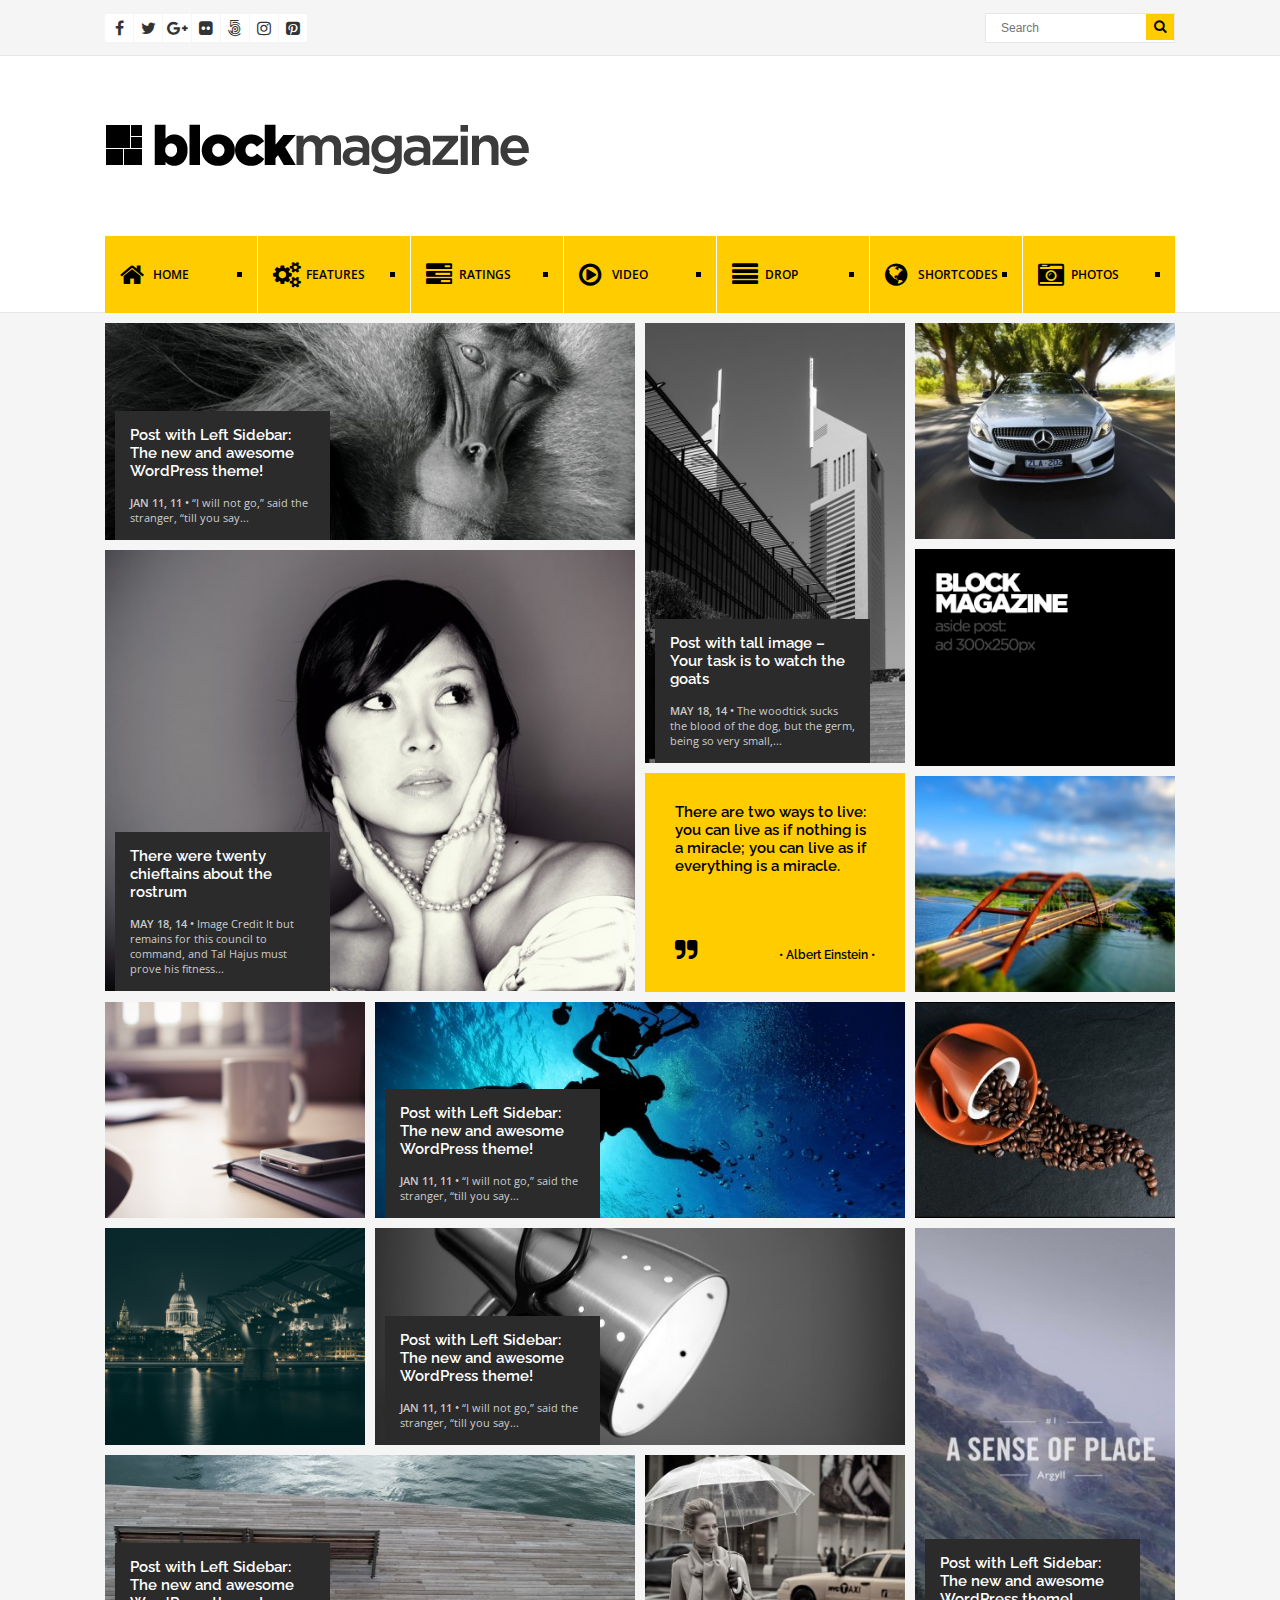
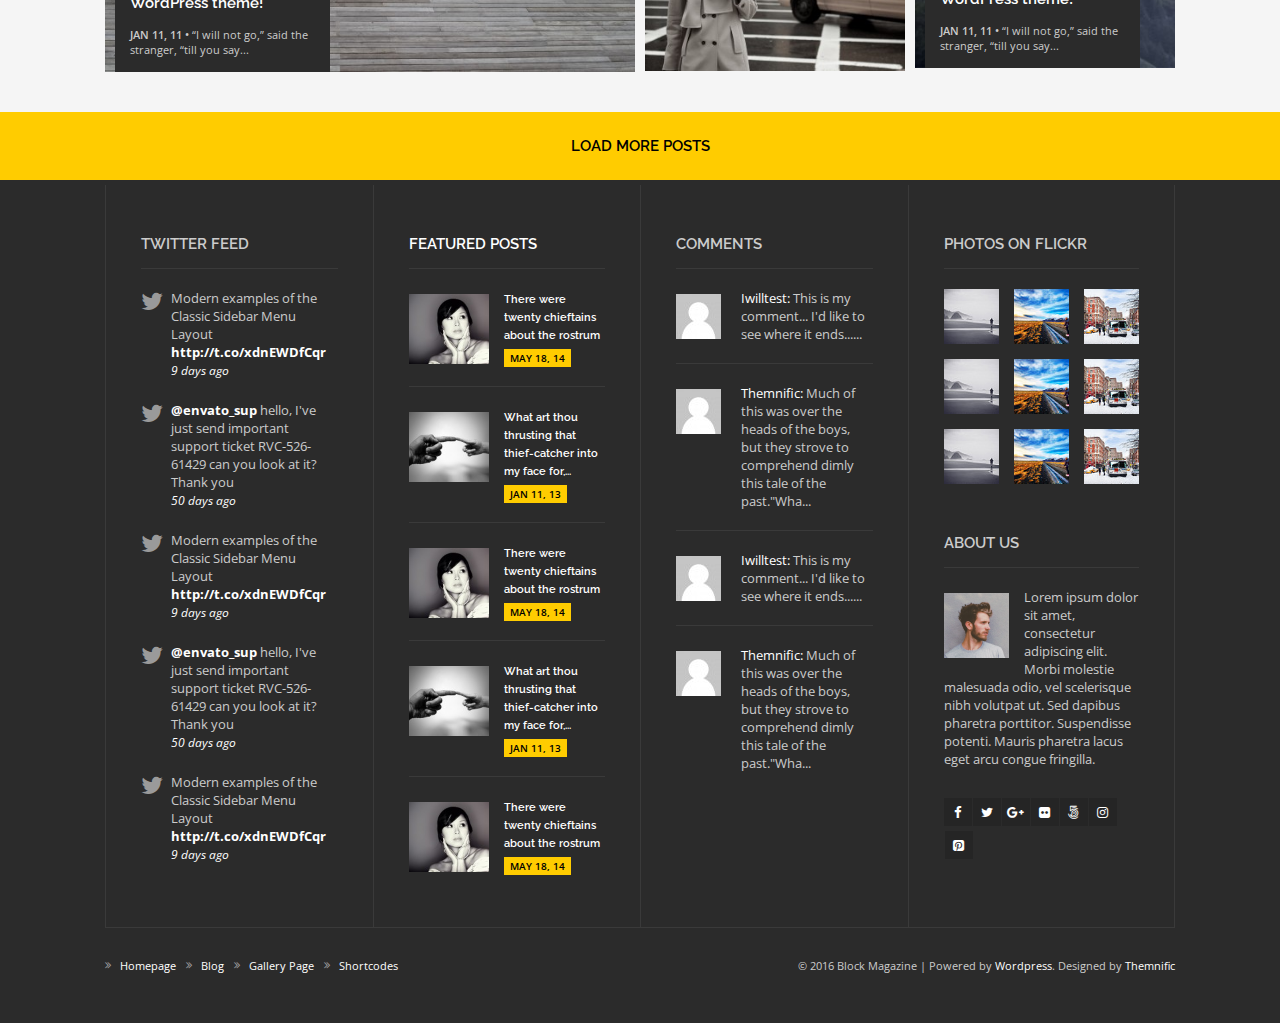
<file: respostas/bhwe_01_juliomaraschin/index.html>
<!DOCTYPE html>
<html lang="pt-br">
<head>
<meta charset="utf-8">
<meta http-equiv="X-UA-Compatible" content="IE=edge">
<meta name="viewport" content="width=device-width, initial-scale=1">
<title>BigHouseWeb - Exercício 1</title>
<!-- Google Fonts -->
<link rel="stylesheet" href="https://fonts.googleapis.com/css?family=Raleway:100,200,300,400,500,600,700,800,900">
<link rel="stylesheet" href="https://fonts.googleapis.com/css?family=Open+Sans:300,400,600,700,800">

<!-- Font Awesome -->
<link rel="stylesheet" href="https://maxcdn.bootstrapcdn.com/font-awesome/4.5.0/css/font-awesome.min.css">

<link rel="stylesheet" href="css/estilos.css">
</head>
<body>
	<div class="wrapper">
    	<!-- TOPO -->
        <div class="barra-topo">
            <div class="container clearfix">
                <ul class="menu-social">
                    <li><a href="#" title="Facebook"><i class="fa fa-facebook"></i></a></li>
                    <li><a href="#" title="Twitter"><i class="fa fa-twitter"></i></a></li>
                    <li><a href="#" title="Google+"><i class="fa fa-google-plus"></i></a></li>
                    <li><a href="#" title="Flickr"><i class="fa fa-flickr"></i></a></li>
                    <li><a href="#" title="500px"><i class="fa fa-500px"></i></a></li>
                    <li><a href="#" title="Instagram"><i class="fa fa-instagram"></i></a></li>
                    <li><a href="#" title="Pinterest"><i class="fa fa-pinterest-square"></i></a></li>
                </ul>
                
                <form class="busca">
                    <input type="text" value="" placeholder="Search">
                    
                    <button type="submit">
                        <i class="fa fa-search"></i>
                    </button>
                </form>
            </div>
        </div>
        
        <header class="topo">
            <div class="container">
                <a href="#" class="logo"></a>
                
                <nav class="menu clearfix">
                    <a href="#">
                        <i class="fa fa-home"></i> Home
                    </a>
                    <a href="#">
                        <i class="fa fa-cogs"></i> Features
                    </a>
                    <a href="#">
                        <i class="fa fa-tasks"></i> Ratings
                    </a>
                    <a href="#">
                        <i class="fa fa-play-circle-o"></i> Video
                    </a>
                    <a href="#">
                        <i class="fa fa-align-justify"></i> Drop
                    </a>
                    <a href="#">
                        <i class="fa fa-globe"></i> Shortcodes
                    </a>
                    <a href="#">
                        <i class="fa fa-camera-retro"></i> Photos
                    </a>
                </nav>
            </div>
        </header>
        
    	<!-- CONTEÚDO -->
        <div class="conteudo">
        	<div class="container-conteudo container">
                <div class="grid">
                    <div class="col-6 grid-col">
                        <article class="post">
                            <a href="#">
                                <img src="imagens/post_col1_1.jpg">
                                
                                <div class="post-info">
                                    <h3>Post with Left Sidebar: The new and awesome WordPress theme!</h3>
                                    <p><span>Jan 11, 11 •</span> “I will not go,” said the stranger, “till you say...</p>
                                </div>
                            </a>
                        </article>
                        
                        <article class="post">
                            <a href="#">
                                <img src="imagens/post_col1_2.jpg">
                                
                                <div class="post-info">
                                    <h3>There were twenty chieftains about the rostrum</h3>
                                    <p><span>May 18, 14  •</span> Image Credit It but remains for this council to command, and Tal Hajus must prove his fitness...</p>
                                </div>
                            </a>
                        </article>
                    </div>
                    
                    <div class="col-3 grid-col">
                        <article class="post">
                            <a href="#">
                                <img src="imagens/post_col2.jpg">
                                
                                <div class="post-info">
                                    <h3>Post with tall image – Your task is to watch the goats</h3>
                                    <p><span>May 18, 14  •</span> The woodtick sucks the blood of the dog, but the germ, being so very small,...</p>
                                </div>
                            </a>
                        </article>
                        
                        <div class="depoimento">
                        	<p>There are two ways to live: you can live as if nothing is a miracle; you can live as if everything is a miracle.</p>
                            
                            <i class="fa fa-quote-right"></i>
                            <span class="autor">• Albert Einstein •</span>
                        </div>
                    </div>
                    
                    <div class="col-3 grid-col">
                        <article class="post">
                            <a href="#">
                                <img src="imagens/post_col3_1.jpg">
                                
                                <div class="mini-post-info post-info">
                                    <h3><span>May 18, 14  •</span> Nor indeed can the whale possibly be otherwise than fragrant</h3>
                                </div>
                            </a>
                        </article>
                        
                        <article class="post">
                            <a href="#">
                                <img src="imagens/ad_post.png">
                            </a>
                        </article>
                        
                        <article class="post">
                            <a href="#">
                                <img src="imagens/post_col3_3.jpg">
                                
                                <div class="mini-post-info post-info">
                                    <h3><span>May 18, 14  •</span> Nor indeed can the whale possibly be otherwise than fragrant</h3>
                                </div>
                            </a>
                        </article>
                    </div>
                </div>
                
                <div class="grid">
                	<div class="col-3 grid-col">
                        <article class="post">
                            <a href="#">
                                <img src="imagens/post_row1_1.png">
                                
                                <div class="mini-post-info post-info">
                                    <h3><span>May 18, 14  •</span> Nor indeed can the whale possibly be otherwise than fragrant</h3>
                                </div>
                            </a>
                        </article>
                    </div>
                    
                    <div class="col-6 grid-col">                            
                        <article class="post">
                            <a href="#">
                                <img src="imagens/post_row1_2.jpg">
                                
                                <div class="post-info">
                                    <h3>Post with Left Sidebar: The new and awesome WordPress theme!</h3>
                                    <p><span>Jan 11, 11 •</span> “I will not go,” said the stranger, “till you say...</p>
                                </div>
                            </a>
                        </article>
                    </div>
                            
                    <div class="col-3 grid-col">                            
                        <article class="post">
                            <a href="#">
                                <img src="imagens/post_row1_3.jpg">
                                
                                <div class="mini-post-info post-info">
                                    <h3><span>May 18, 14  •</span> Nor indeed can the whale possibly be otherwise than fragrant</h3>
                                </div>
                            </a>
                        </article>
                    </div>
                </div>
                
                <div class="grid">
                	<div class="col-9 grid-col no-padding">
                    	<div class="grid">
		                	<div class="col-3 grid-col">
                                <article class="post">
                                    <a href="#">
                                        <img src="imagens/post_row2_1.png">
                                        
                                        <div class="mini-post-info post-info">
                                            <h3><span>May 18, 14  •</span> Nor indeed can the whale possibly be otherwise than fragrant</h3>
                                        </div>
                                    </a>
                                </article>
                            </div>
                            
		                	<div class="col-6 grid-col">
                                <article class="post">
                                    <a href="#">
                                        <img src="imagens/post_row2_2.jpg">
                                        
                                        <div class="post-info">
                                            <h3>Post with Left Sidebar: The new and awesome WordPress theme!</h3>
                                            <p><span>Jan 11, 11 •</span> “I will not go,” said the stranger, “till you say...</p>
                                        </div>
                                    </a>
                                </article>
                            </div>
                        </div>
                        
                    	<div class="grid">
		                	<div class="col-6 grid-col">
                                <article class="post">
                                    <a href="#">
                                        <img src="imagens/post_row3_1.jpg">
                                        
                                        <div class="post-info">
                                            <h3>Post with Left Sidebar: The new and awesome WordPress theme!</h3>
                                            <p><span>Jan 11, 11 •</span> “I will not go,” said the stranger, “till you say...</p>
                                        </div>
                                    </a>
                                </article>
                            </div>
                            
		                	<div class="col-3 grid-col">
                                <article class="post">
                                    <a href="#">
                                        <img src="imagens/post_row3_2.jpg">
                                        
                                        <div class="mini-post-info post-info">
                                            <h3><span>May 18, 14  •</span> Nor indeed can the whale possibly be otherwise than fragrant</h3>
                                        </div>
                                    </a>
                                </article>
                            </div>                            
                        </div>
                    </div>
                    
                    <div class="col-3 grid-col">                            
                        <article class="post">
                            <a href="#">
                                <img src="imagens/post_col3_5.jpg">
                                
                                <div class="post-info">
                                    <h3>Post with Left Sidebar: The new and awesome WordPress theme!</h3>
                                    <p><span>Jan 11, 11 •</span> “I will not go,” said the stranger, “till you say...</p>
                                </div>
                            </a>
                        </article>
                    </div>
                </div>
            </div>
        </div>
        
    	<!-- BUSCA POSTS -->
        <div class="busca-posts">
            <a href="#">Load more posts</a>
        </div>
        
    	<!-- RODAPÉ -->
        <footer class="rodape">
            <div class="container">
                <div class="destaques">
                    <div class="coluna-1">
                        <section class="twitter-feed">
                            <h3>Twitter Feed</h3>
                            
                            <ul>
                                <li>
                                    Modern examples of the Classic Sidebar Menu Layout <a href="#">http://t.co/xdnEWDfCqr</a>
                                    <span>9 days ago</span>
                                </li>
                                <li>
                                    <a href="#">@envato_sup</a> hello, I've just send important support ticket RVC-526-61429 can you look at it? Thank you
                                    <span>50 days ago</span>
                                </li>
                                <li>
                                    Modern examples of the Classic Sidebar Menu Layout <a href="#">http://t.co/xdnEWDfCqr</a>
                                    <span>9 days ago</span>
                                </li>
                                <li>
                                    <a href="#">@envato_sup</a> hello, I've just send important support ticket RVC-526-61429 can you look at it? Thank you
                                    <span>50 days ago</span>
                                </li>
                                <li>
                                    Modern examples of the Classic Sidebar Menu Layout <a href="#">http://t.co/xdnEWDfCqr</a>
                                    <span>9 days ago</span>
                                </li>
                            </ul>
                        </section>
                    </div>
        
                    <div class="coluna-2">
                        <section class="posts-destaque">
                            <h3><a href="#">Featured posts</a></h3>
                            
                            <ul class="clearfix">
                                <li>
                                    <div class="post">
                                        <a href="#"><img src="imagens/featured_posts1.jpg"></a>
                                        
                                        <h4><a href="#">There were twenty chieftains about the rostrum</a></h4>
                                        <span>May 18, 14</span>
                                    </div>
                                </li>
                                <li>
                                    <div class="post">
                                        <a href="#"><img src="imagens/featured_posts2.jpg"></a>
                                        
                                        <h4><a href="#">What art thou thrusting that thief-catcher into my face for,...</a></h4>
                                        <span>Jan 11, 13</span>
                                    </div>
                                </li>
                                <li>
                                    <div class="post">
                                        <a href="#"><img src="imagens/featured_posts1.jpg"></a>
                                        
                                        <h4><a href="#">There were twenty chieftains about the rostrum</a></h4>
                                        <span>May 18, 14</span>
                                    </div>
                                </li>
                                <li>
                                    <div class="post">
                                        <a href="#"><img src="imagens/featured_posts2.jpg"></a>
                                        
                                        <h4><a href="#">What art thou thrusting that thief-catcher into my face for,...</a></h4>
                                        <span>Jan 11, 13</span>
                                    </div>
                                </li>
                                <li>
                                    <div class="post">
                                        <a href="#"><img src="imagens/featured_posts1.jpg"></a>
                                        
                                        <h4><a href="#">There were twenty chieftains about the rostrum</a></h4>
                                        <span>May 18, 14</span>
                                    </div>
                                </li>
                            </ul>
                        </section>
                    </div>
        
                    <div class="coluna-3">
                        <section class="comentarios">
                            <h3>Comments</h3>
                            
                            <ul class="clearfix">
                                <li>
                                    <div class="comentario">
                                        <img src="imagens/comments1.jpg">
                                        
                                        <p><a href="#">Iwilltest:</a> This is my comment... I'd like to see where it ends......</p>
                                    </div>
                                </li>
                                <li>
                                    <div class="comentario">
                                        <img src="imagens/comments1.jpg">
                                        
                                        <p><a href="#">Themnific:</a> Much of this was over the heads of the boys, but they strove to comprehend dimly this tale of the past."Wha...</p>
                                    </div>
                                </li>
                                <li>
                                    <div class="comentario">
                                        <img src="imagens/comments1.jpg">
                                        
                                        <p><a href="#">Iwilltest:</a> This is my comment... I'd like to see where it ends......</p>
                                    </div>
                                </li>
                                <li>
                                    <div class="comentario">
                                        <img src="imagens/comments1.jpg">
                                        
                                        <p><a href="#">Themnific:</a> Much of this was over the heads of the boys, but they strove to comprehend dimly this tale of the past."Wha...</p>
                                    </div>
                                </li>
                            </ul>
                        </section>
                    </div>
        
                    <div class="coluna-4">
                        <section class="fotos-flickr">
                            <h3>Photos on Flickr</h3>
                            
                            <ul class="clearfix">
                                <li><a href="#"><img src="imagens/flickr1.jpg"></a></li>
                                <li><a href="#"><img src="imagens/flickr2.jpg"></a></li>
                                <li><a href="#"><img src="imagens/flickr3.jpg"></a></li>
                                <li><a href="#"><img src="imagens/flickr1.jpg"></a></li>
                                <li><a href="#"><img src="imagens/flickr2.jpg"></a></li>
                                <li><a href="#"><img src="imagens/flickr3.jpg"></a></li>
                                <li><a href="#"><img src="imagens/flickr1.jpg"></a></li>
                                <li><a href="#"><img src="imagens/flickr2.jpg"></a></li>
                                <li><a href="#"><img src="imagens/flickr3.jpg"></a></li>
                            </ul>
                        </section>
                        
                        <section class="sobre clearfix">
                            <h3>About Us</h3>
                            
                            <img src="imagens/about1.png"> Lorem ipsum dolor sit amet, consectetur adipiscing elit. Morbi molestie malesuada odio, vel scelerisque nibh volutpat ut. Sed dapibus pharetra porttitor. Suspendisse potenti. Mauris pharetra lacus eget arcu congue fringilla.
                            
                            <ul class="menu-social">
                                <li><a href="#" title="Facebook"><i class="fa fa-facebook"></i></a></li>
                                <li><a href="#" title="Twitter"><i class="fa fa-twitter"></i></a></li>
                                <li><a href="#" title="Google+"><i class="fa fa-google-plus"></i></a></li>
                                <li><a href="#" title="Flickr"><i class="fa fa-flickr"></i></a></li>
                                <li><a href="#" title="500px"><i class="fa fa-500px"></i></a></li>
                                <li><a href="#" title="Instagram"><i class="fa fa-instagram"></i></a></li>
                                <li><a href="#" title="Pinterest"><i class="fa fa-pinterest-square"></i></a></li>
                            </ul>
                        </section>
                    </div>
                </div>
                
                <div class="barra-rodape clearfix">
                    <ul>
                        <li><a href="#">Homepage</a></li>
                        <li><a href="#">Blog</a></li>
                        <li><a href="#">Gallery Page</a></li>
                        <li><a href="#">Shortcodes</a></li>
                    </ul>
                    
                    <p>&copy; 2016 Block Magazine | Powered by <a href="#">Wordpress</a>. Designed by <a href="#">Themnific</a></p>
                </div>
            </div>
        </footer>
    </div>
</body>
</html>
</file>
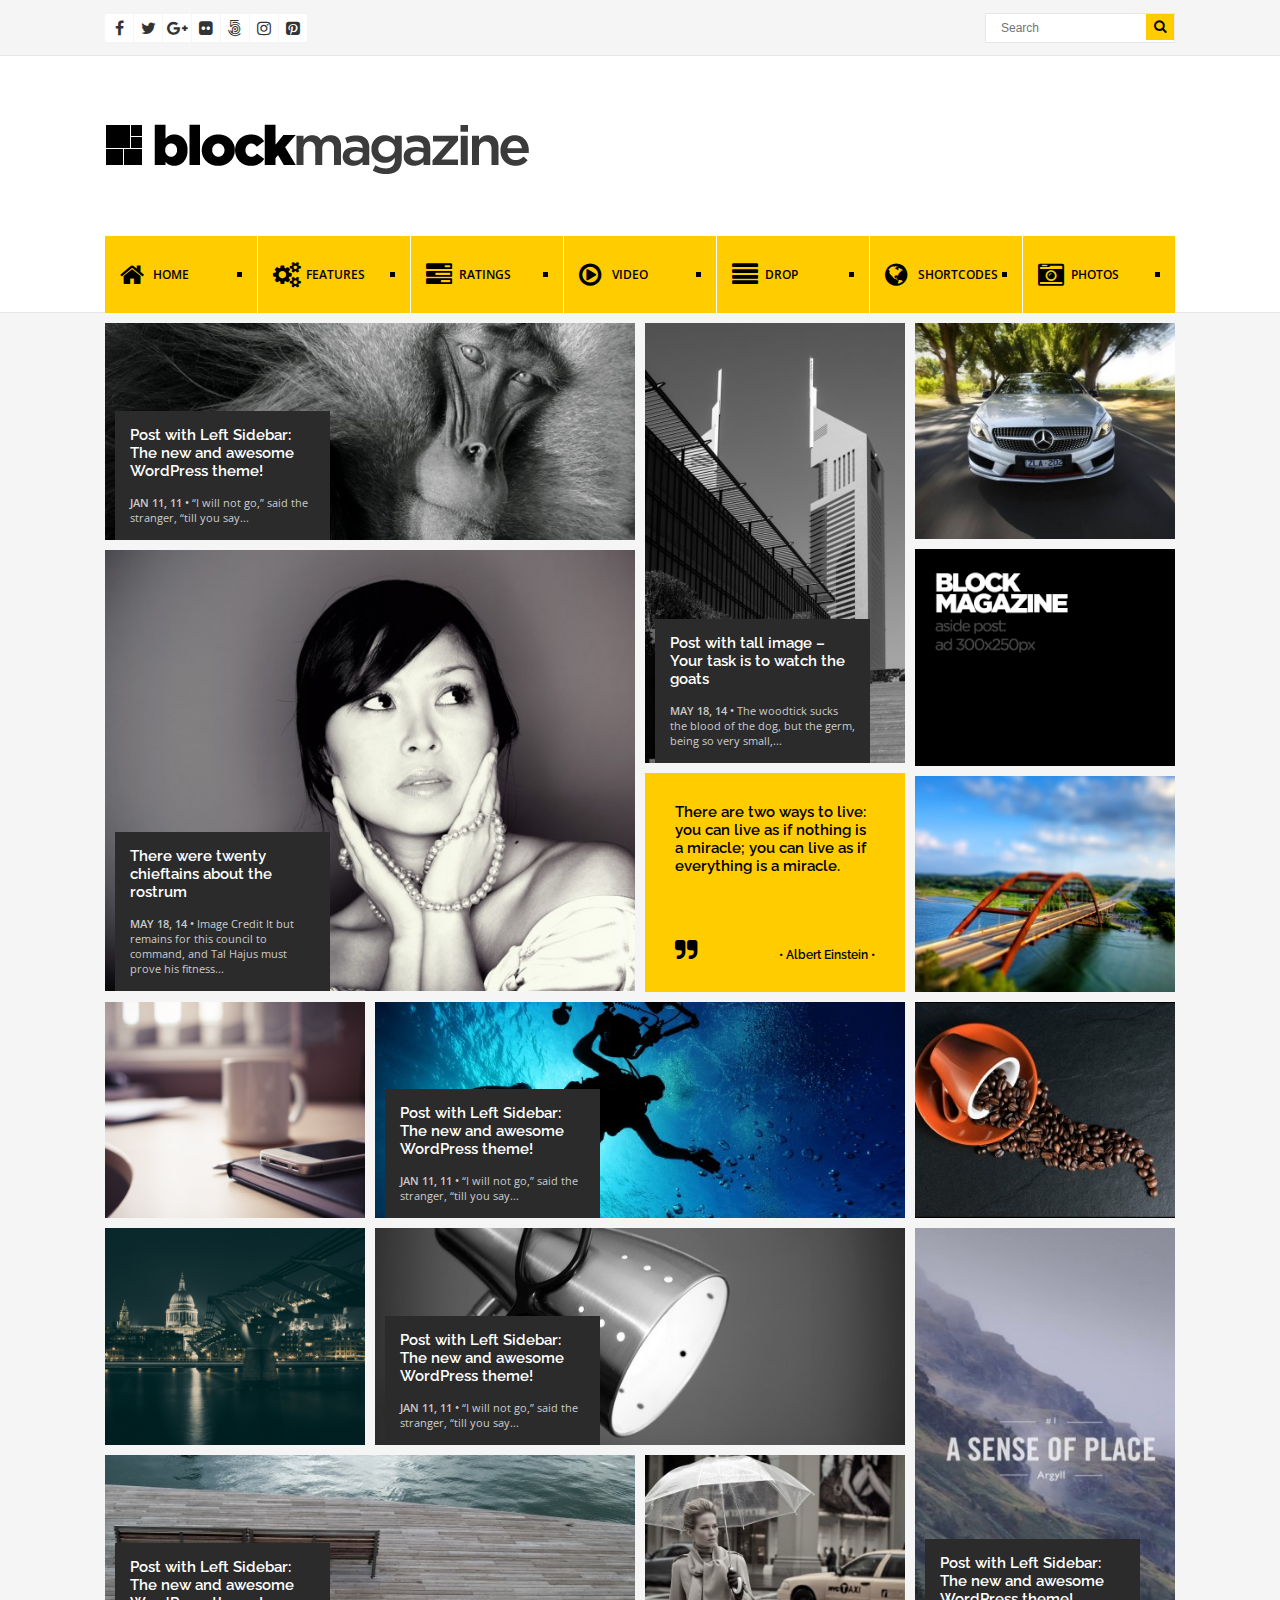
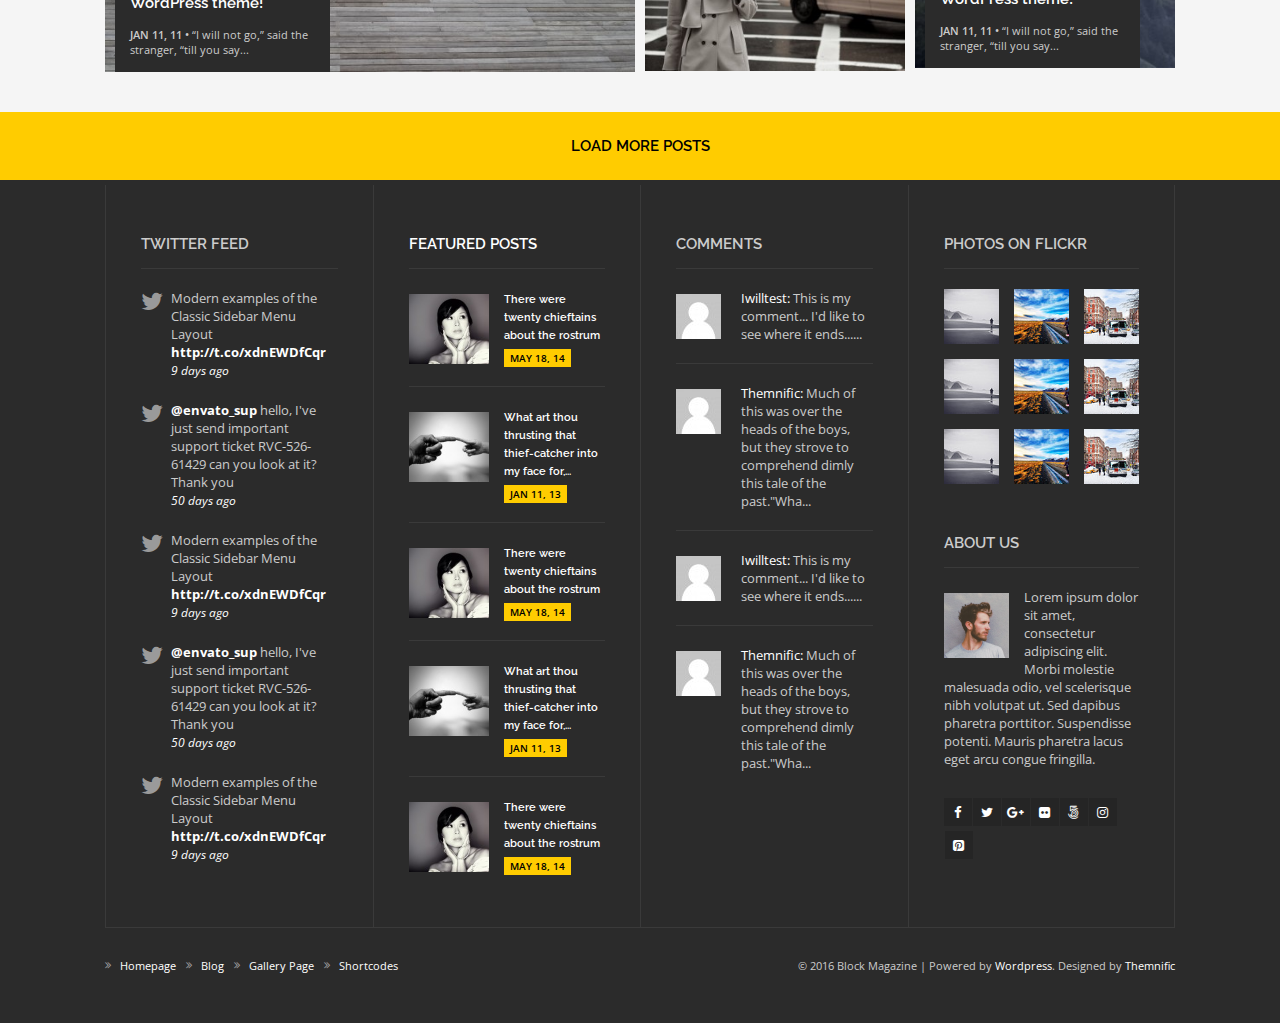
<file: respostas/bhwe_02_juliomaraschin/index.html>
<!DOCTYPE html>
<html lang="pt-br">
<head>
<meta charset="utf-8">
<meta http-equiv="X-UA-Compatible" content="IE=edge">
<meta name="viewport" content="width=device-width, initial-scale=1">
<title>BigHouseWeb - Exercício 2</title>
<!-- Google Fonts -->
<link rel="stylesheet" href="https://fonts.googleapis.com/css?family=Raleway:100,200,300,400,500,600,700,800,900">
<link rel="stylesheet" href="https://fonts.googleapis.com/css?family=Open+Sans:300,400,600,700,800">

<!-- Font Awesome -->
<link rel="stylesheet" href="https://maxcdn.bootstrapcdn.com/font-awesome/4.5.0/css/font-awesome.min.css">

<link rel="stylesheet" href="css/estilos.css">
</head>
<body>
	<div class="wrapper">
    	<!-- TOPO -->
        <div class="barra-topo">
            <div class="container clearfix">
                <ul class="menu-social">
                    <li><a href="#" title="Facebook"><i class="fa fa-facebook"></i></a></li>
                    <li><a href="#" title="Twitter"><i class="fa fa-twitter"></i></a></li>
                    <li><a href="#" title="Google+"><i class="fa fa-google-plus"></i></a></li>
                    <li><a href="#" title="Flickr"><i class="fa fa-flickr"></i></a></li>
                    <li><a href="#" title="500px"><i class="fa fa-500px"></i></a></li>
                    <li><a href="#" title="Instagram"><i class="fa fa-instagram"></i></a></li>
                    <li><a href="#" title="Pinterest"><i class="fa fa-pinterest-square"></i></a></li>
                </ul>
                
                <form class="busca">
                    <input type="text" value="" placeholder="Search">
                    
                    <button type="submit">
                        <i class="fa fa-search"></i>
                    </button>
                </form>
            </div>
        </div>
        
        <header class="topo">
            <div class="container">
                <a href="#" class="logo"></a>
                
                <nav class="menu clearfix">
                    <a href="#">
                        <i class="fa fa-home"></i> Home
                    </a>
                    <a href="#">
                        <i class="fa fa-cogs"></i> Features
                    </a>
                    <a href="#">
                        <i class="fa fa-tasks"></i> Ratings
                    </a>
                    <a href="#">
                        <i class="fa fa-play-circle-o"></i> Video
                    </a>
                    <a href="#">
                        <i class="fa fa-align-justify"></i> Drop
                    </a>
                    <a href="#">
                        <i class="fa fa-globe"></i> Shortcodes
                    </a>
                    <a href="#">
                        <i class="fa fa-camera-retro"></i> Photos
                    </a>
                </nav>
            </div>
        </header>
        
    	<!-- CONTEÚDO -->
        <div class="conteudo">
        	<div class="container-conteudo container">
                <div class="grid">
                    <div class="col-6 grid-col">
                        <article class="post">
                            <a href="#">
                                <img src="imagens/post_col1_1.jpg">
                                
                                <div class="post-info">
                                    <h3>Post with Left Sidebar: The new and awesome WordPress theme!</h3>
                                    <p><span>Jan 11, 11 •</span> “I will not go,” said the stranger, “till you say...</p>
                                </div>
                            </a>
                        </article>
                        
                        <article class="post">
                            <a href="#">
                                <img src="imagens/post_col1_2.jpg">
                                
                                <div class="post-info">
                                    <h3>There were twenty chieftains about the rostrum</h3>
                                    <p><span>May 18, 14  •</span> Image Credit It but remains for this council to command, and Tal Hajus must prove his fitness...</p>
                                </div>
                            </a>
                        </article>
                    </div>
                    
                    <div class="col-3 grid-col">
                        <article class="post">
                            <a href="#">
                                <img src="imagens/post_col2.jpg">
                                
                                <div class="post-info">
                                    <h3>Post with tall image – Your task is to watch the goats</h3>
                                    <p><span>May 18, 14  •</span> The woodtick sucks the blood of the dog, but the germ, being so very small,...</p>
                                </div>
                            </a>
                        </article>
                        
                        <div class="depoimento">
                        	<p>There are two ways to live: you can live as if nothing is a miracle; you can live as if everything is a miracle.</p>
                            
                            <i class="fa fa-quote-right"></i>
                            <span class="autor">• Albert Einstein •</span>
                        </div>
                    </div>
                    
                    <div class="col-3 grid-col">
                        <article class="post">
                            <a href="#">
                                <img src="imagens/post_col3_1.jpg">
                                
                                <div class="mini-post-info post-info">
                                    <h3><span>May 18, 14  •</span> Nor indeed can the whale possibly be otherwise than fragrant</h3>
                                </div>
                            </a>
                        </article>
                        
                        <article class="post">
                            <a href="#">
                                <img src="imagens/ad_post.png">
                            </a>
                        </article>
                        
                        <article class="post">
                            <a href="#">
                                <img src="imagens/post_col3_3.jpg">
                                
                                <div class="mini-post-info post-info">
                                    <h3><span>May 18, 14  •</span> Nor indeed can the whale possibly be otherwise than fragrant</h3>
                                </div>
                            </a>
                        </article>
                    </div>
                </div>
                
                <div class="grid">
                	<div class="col-3 grid-col">
                        <article class="post">
                            <a href="#">
                                <img src="imagens/post_row1_1.png">
                                
                                <div class="mini-post-info post-info">
                                    <h3><span>May 18, 14  •</span> Nor indeed can the whale possibly be otherwise than fragrant</h3>
                                </div>
                            </a>
                        </article>
                    </div>
                    
                    <div class="col-6 grid-col">                            
                        <article class="post">
                            <a href="#">
                                <img src="imagens/post_row1_2.jpg">
                                
                                <div class="post-info">
                                    <h3>Post with Left Sidebar: The new and awesome WordPress theme!</h3>
                                    <p><span>Jan 11, 11 •</span> “I will not go,” said the stranger, “till you say...</p>
                                </div>
                            </a>
                        </article>
                    </div>
                            
                    <div class="col-3 grid-col">                            
                        <article class="post">
                            <a href="#">
                                <img src="imagens/post_row1_3.jpg">
                                
                                <div class="mini-post-info post-info">
                                    <h3><span>May 18, 14  •</span> Nor indeed can the whale possibly be otherwise than fragrant</h3>
                                </div>
                            </a>
                        </article>
                    </div>
                </div>
                
                <div class="grid">
                	<div class="col-9 grid-col no-padding">
                    	<div class="grid">
		                	<div class="col-3 grid-col">
                                <article class="post">
                                    <a href="#">
                                        <img src="imagens/post_row2_1.png">
                                        
                                        <div class="mini-post-info post-info">
                                            <h3><span>May 18, 14  •</span> Nor indeed can the whale possibly be otherwise than fragrant</h3>
                                        </div>
                                    </a>
                                </article>
                            </div>
                            
		                	<div class="col-6 grid-col">
                                <article class="post">
                                    <a href="#">
                                        <img src="imagens/post_row2_2.jpg">
                                        
                                        <div class="post-info">
                                            <h3>Post with Left Sidebar: The new and awesome WordPress theme!</h3>
                                            <p><span>Jan 11, 11 •</span> “I will not go,” said the stranger, “till you say...</p>
                                        </div>
                                    </a>
                                </article>
                            </div>
                        </div>
                        
                    	<div class="grid">
		                	<div class="col-6 grid-col">
                                <article class="post">
                                    <a href="#">
                                        <img src="imagens/post_row3_1.jpg">
                                        
                                        <div class="post-info">
                                            <h3>Post with Left Sidebar: The new and awesome WordPress theme!</h3>
                                            <p><span>Jan 11, 11 •</span> “I will not go,” said the stranger, “till you say...</p>
                                        </div>
                                    </a>
                                </article>
                            </div>
                            
		                	<div class="col-3 grid-col">
                                <article class="post">
                                    <a href="#">
                                        <img src="imagens/post_row3_2.jpg">
                                        
                                        <div class="mini-post-info post-info">
                                            <h3><span>May 18, 14  •</span> Nor indeed can the whale possibly be otherwise than fragrant</h3>
                                        </div>
                                    </a>
                                </article>
                            </div>                            
                        </div>
                    </div>
                    
                    <div class="col-3 grid-col">                            
                        <article class="post">
                            <a href="#">
                                <img src="imagens/post_col3_5.jpg">
                                
                                <div class="post-info">
                                    <h3>Post with Left Sidebar: The new and awesome WordPress theme!</h3>
                                    <p><span>Jan 11, 11 •</span> “I will not go,” said the stranger, “till you say...</p>
                                </div>
                            </a>
                        </article>
                    </div>
                </div>
            </div>
        </div>
        
    	<!-- BUSCA POSTS -->
        <div class="busca-posts">
            <a href="#">Load more posts</a>
        </div>
        
    	<!-- RODAPÉ -->
        <footer class="rodape">
            <div class="container">
                <div class="destaques">
                    <div class="coluna-1">
                        <section class="twitter-feed">
                            <h3>Twitter Feed</h3>
                            
                            <ul>
                                <li>
                                    Modern examples of the Classic Sidebar Menu Layout <a href="#">http://t.co/xdnEWDfCqr</a>
                                    <span>9 days ago</span>
                                </li>
                                <li>
                                    <a href="#">@envato_sup</a> hello, I've just send important support ticket RVC-526-61429 can you look at it? Thank you
                                    <span>50 days ago</span>
                                </li>
                                <li>
                                    Modern examples of the Classic Sidebar Menu Layout <a href="#">http://t.co/xdnEWDfCqr</a>
                                    <span>9 days ago</span>
                                </li>
                                <li>
                                    <a href="#">@envato_sup</a> hello, I've just send important support ticket RVC-526-61429 can you look at it? Thank you
                                    <span>50 days ago</span>
                                </li>
                                <li>
                                    Modern examples of the Classic Sidebar Menu Layout <a href="#">http://t.co/xdnEWDfCqr</a>
                                    <span>9 days ago</span>
                                </li>
                            </ul>
                        </section>
                    </div>
        
                    <div class="coluna-2">
                        <section class="posts-destaque">
                            <h3><a href="#">Featured posts</a></h3>
                            
                            <ul class="clearfix">
                                <li>
                                    <div class="post">
                                        <a href="#"><img src="imagens/featured_posts1.jpg"></a>
                                        
                                        <h4><a href="#">There were twenty chieftains about the rostrum</a></h4>
                                        <span>May 18, 14</span>
                                    </div>
                                </li>
                                <li>
                                    <div class="post">
                                        <a href="#"><img src="imagens/featured_posts2.jpg"></a>
                                        
                                        <h4><a href="#">What art thou thrusting that thief-catcher into my face for,...</a></h4>
                                        <span>Jan 11, 13</span>
                                    </div>
                                </li>
                                <li>
                                    <div class="post">
                                        <a href="#"><img src="imagens/featured_posts1.jpg"></a>
                                        
                                        <h4><a href="#">There were twenty chieftains about the rostrum</a></h4>
                                        <span>May 18, 14</span>
                                    </div>
                                </li>
                                <li>
                                    <div class="post">
                                        <a href="#"><img src="imagens/featured_posts2.jpg"></a>
                                        
                                        <h4><a href="#">What art thou thrusting that thief-catcher into my face for,...</a></h4>
                                        <span>Jan 11, 13</span>
                                    </div>
                                </li>
                                <li>
                                    <div class="post">
                                        <a href="#"><img src="imagens/featured_posts1.jpg"></a>
                                        
                                        <h4><a href="#">There were twenty chieftains about the rostrum</a></h4>
                                        <span>May 18, 14</span>
                                    </div>
                                </li>
                            </ul>
                        </section>
                    </div>
        
                    <div class="coluna-3">
                        <section class="comentarios">
                            <h3>Comments</h3>
                            
                            <ul class="clearfix">
                                <li>
                                    <div class="comentario">
                                        <img src="imagens/comments1.jpg">
                                        
                                        <p><a href="#">Iwilltest:</a> This is my comment... I'd like to see where it ends......</p>
                                    </div>
                                </li>
                                <li>
                                    <div class="comentario">
                                        <img src="imagens/comments1.jpg">
                                        
                                        <p><a href="#">Themnific:</a> Much of this was over the heads of the boys, but they strove to comprehend dimly this tale of the past."Wha...</p>
                                    </div>
                                </li>
                                <li>
                                    <div class="comentario">
                                        <img src="imagens/comments1.jpg">
                                        
                                        <p><a href="#">Iwilltest:</a> This is my comment... I'd like to see where it ends......</p>
                                    </div>
                                </li>
                                <li>
                                    <div class="comentario">
                                        <img src="imagens/comments1.jpg">
                                        
                                        <p><a href="#">Themnific:</a> Much of this was over the heads of the boys, but they strove to comprehend dimly this tale of the past."Wha...</p>
                                    </div>
                                </li>
                            </ul>
                        </section>
                    </div>
        
                    <div class="coluna-4">
                        <section class="fotos-flickr">
                            <h3>Photos on Flickr</h3>
                            
                            <ul class="clearfix">
                                <li><a href="#"><img src="imagens/flickr1.jpg"></a></li>
                                <li><a href="#"><img src="imagens/flickr2.jpg"></a></li>
                                <li><a href="#"><img src="imagens/flickr3.jpg"></a></li>
                                <li><a href="#"><img src="imagens/flickr1.jpg"></a></li>
                                <li><a href="#"><img src="imagens/flickr2.jpg"></a></li>
                                <li><a href="#"><img src="imagens/flickr3.jpg"></a></li>
                                <li><a href="#"><img src="imagens/flickr1.jpg"></a></li>
                                <li><a href="#"><img src="imagens/flickr2.jpg"></a></li>
                                <li><a href="#"><img src="imagens/flickr3.jpg"></a></li>
                            </ul>
                        </section>
                        
                        <section class="sobre clearfix">
                            <h3>About Us</h3>
                            
                            <img src="imagens/about1.png"> Lorem ipsum dolor sit amet, consectetur adipiscing elit. Morbi molestie malesuada odio, vel scelerisque nibh volutpat ut. Sed dapibus pharetra porttitor. Suspendisse potenti. Mauris pharetra lacus eget arcu congue fringilla.
                            
                            <ul class="menu-social">
                                <li><a href="#" title="Facebook"><i class="fa fa-facebook"></i></a></li>
                                <li><a href="#" title="Twitter"><i class="fa fa-twitter"></i></a></li>
                                <li><a href="#" title="Google+"><i class="fa fa-google-plus"></i></a></li>
                                <li><a href="#" title="Flickr"><i class="fa fa-flickr"></i></a></li>
                                <li><a href="#" title="500px"><i class="fa fa-500px"></i></a></li>
                                <li><a href="#" title="Instagram"><i class="fa fa-instagram"></i></a></li>
                                <li><a href="#" title="Pinterest"><i class="fa fa-pinterest-square"></i></a></li>
                            </ul>
                        </section>
                    </div>
                </div>
                
                <div class="barra-rodape clearfix">
                    <ul>
                        <li><a href="#">Homepage</a></li>
                        <li><a href="#">Blog</a></li>
                        <li><a href="#">Gallery Page</a></li>
                        <li><a href="#">Shortcodes</a></li>
                    </ul>
                    
                    <p>&copy; 2016 Block Magazine | Powered by <a href="#">Wordpress</a>. Designed by <a href="#">Themnific</a></p>
                </div>
            </div>
        </footer>
    </div>
</body>
</html>
</file>
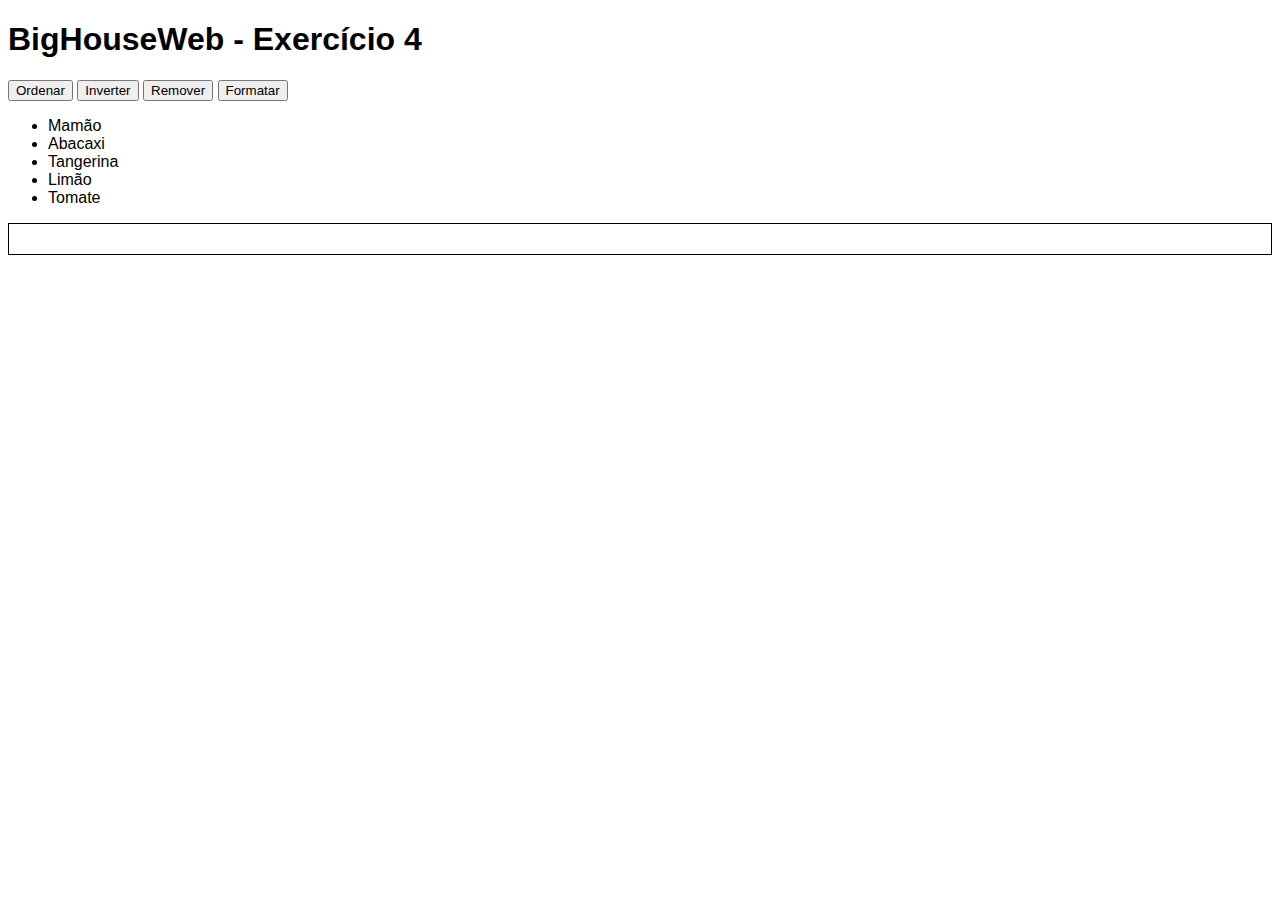
<file: respostas/bhwe_04_juliomaraschin/index.html>
<!DOCTYPE html>
<html lang="pt-br">
<head>
<meta charset="utf-8">
<meta http-equiv="X-UA-Compatible" content="IE=edge">
<meta name="viewport" content="width=device-width, initial-scale=1">
<title>BigHouseWeb - Exercício 4</title>
<link rel="stylesheet" href="estilos.css">
<script src="https://ajax.googleapis.com/ajax/libs/jquery/1.11.3/jquery.min.js"></script>
<script src="scripts.js"></script>
</head>
<body>
    <h1>BigHouseWeb - Exercício 4</h1>
    
    <button class="btn-ordenar">Ordenar</button>
    <button class="btn-inverter">Inverter</button>
    <button class="btn-remover">Remover</button>
    <button class="btn-formatar">Formatar</button>
    
    <ul>
        <li>Mamão</li>
        <li>Abacaxi</li>
        <li>Tangerina</li>
        <li>Limão</li>
        <li>Tomate</li>
    </ul>
    
    <div></div>
</body>
</html>
</file>
<file: respostas/bhwe_01_juliomaraschin/css/estilos.css>
@charset "utf-8";

* {
	margin: 0;
	padding: 0;
	list-style: none;
	vertical-align: baseline;
}

.clearfix:before, .clearfix:after {
	content: "";
	display: table;
}
.clearfix:after {
	clear: both;
}

.no-padding {
	padding: 0 !important;
}

body {
	background-color: #F5F5F5;
	font-family: 'Open Sans', sans-serif;
	color: #000;
}

.wrapper {
	min-width: 1170px;
}

.container {
	margin: 0 auto;
	width: 1070px;
	padding: 0 50px;
}
.container-conteudo {
	margin: 0 auto;
	width: 1080px;
	padding: 0 40px;
}

.barra-topo {
	height: 55px;
}

.barra-topo .menu-social {
	margin-top: 14px;
}
.barra-topo .menu-social li {
	float: left;
	margin-left: 1px;
}
.barra-topo .menu-social li:first-child {
	margin-left: 0;
}
.barra-topo .menu-social li a {
	width: 28px;
	line-height: 28px;
	background-color: #FFF;
	color: #333;
	display: block;
	text-align: center;
}
.barra-topo .menu-social li a:hover {
	background-color: #000;
	color: #FFF;
}

.barra-topo .busca {
	float: right;
	position: relative;
	margin-top: -1px;
}
.barra-topo .busca input {
	background-color: #FFF;
	border: 1px solid #E7E7E7;
	padding: 0 33px 0 15px;
	font-size: 12px;
	line-height: 28px;
	color: #666;
	width: 140px;
}
.barra-topo .busca button {
	background-color: #FFCC00;
	border: none;
	color: #000;
	width: 28px;
	line-height: 26px;
	text-align: center;
	position: absolute;
	top: 1px;
	right: 1px;
	cursor: pointer;
}

.topo {
	border-top: 1px solid #E7E7E7;
	border-bottom: 1px solid #E7E7E7;
	background-color: #FFF;
}

.topo .logo {
	width: 425px;
	height: 80px;
	background: url(../imagens/logo.png) no-repeat;
	margin: 50px 0;
	display: block;
}

.topo .menu {
	margin-bottom: -1px;
}
.topo .menu a {
	background-color: #FFCC00;
	color: #000;
	padding: 30px 0 30px 48px;
	float: left;
	font-size: 12px;
	font-weight: 600;
	text-decoration: none;
	text-transform: uppercase;
	border-left: 1px solid #FFF;
	display: block;
	width: 104px;
	position: relative;
}
.topo .menu a:first-child {
	border-left: none;
}
.topo .menu a i {
	font-size: 26px;
	position: absolute;
	top: 50%;
	left: 15px;
	margin-top: -13px;
}
.topo .menu a:before {
	position: absolute;
	width: 5px;
	height: 5px;
	background-color: #000;
	top: 50%;
	right: 15px;
	margin-top: -2.5px;
	content: '';
}
.topo .menu a:hover:before {
	background-color: #FFF;
}

.busca-posts a {
	background-color: #FFCC00;
	font-family: 'Raleway', sans-serif;
	font-size: 15px;
	font-weight: 600;
	color: #000;
	padding: 25px;
	display: block;
	text-transform: uppercase;
	text-decoration: none;
	text-align: center;
}
.busca-posts a:hover {
	background-color: #FFF;
}

.rodape {
	background-color: #2B2B2B;
	padding-top: 5px;
}
.rodape .destaques {
	display: table;
	border-bottom: 1px solid #3A3A3A;
	font-family: 'Open Sans', sans-serif;
	font-weight: 400;
	font-size: 13px;
	color: #CCC;
}
.rodape .destaques a {
	font-weight: 700;
	color: #FFF;
	text-decoration: none;
}
.rodape .destaques div[class^=coluna-] {
	display: table-cell;
	width: 25%;
	border-left: 1px solid #3A3A3A;
	padding: 50px 35px;
}
.rodape .destaques .coluna-4 {
	border-right: 1px solid #3A3A3A;
}
.rodape .destaques h3 {
	font-family: 'Raleway', sans-serif;
	font-weight: 600;
	font-size: 15px;
	color: #CCC;
	text-transform: uppercase;
	border-bottom: 1px solid #3A3A3A;
	padding-bottom: 15px;
	margin-bottom: 20px;
}

.rodape .destaques .twitter-feed li {
	margin-top: 20px;
	padding-left: 30px;
	position: relative;
}
.rodape .destaques .twitter-feed li:first-child {
	margin-top: 0;
}
.rodape .destaques .twitter-feed li:before {
	font-family: 'FontAwesome';
	content: "\f099";
	color: #9A9A9A;
	font-size: 24px;
	position: absolute;
	top: 0;
	left: 0;
}
.rodape .destaques .twitter-feed span {
	font-size: 12px;
	font-style: italic;
	color: #FFF;
	display: block;
	line-height: 20px;
}

.rodape .destaques .posts-destaque h3 a {
	font-weight: 600;
}
.rodape .destaques .posts-destaque ul li .post,
.rodape .destaques .comentarios ul li .comentario {
	padding: 20px 0;
	border-bottom: 1px solid #3A3A3A;
}
.rodape .destaques .posts-destaque ul li:first-child .post,
.rodape .destaques .comentarios ul li:first-child .comentario {
	padding-top: 0;
}
.rodape .destaques .posts-destaque ul li:last-child .post,
.rodape .destaques .comentarios ul li:last-child .comentario {
	padding-bottom: 0;
	border-bottom: none;
}
.rodape .destaques .posts-destaque ul li a img {
	width: 80px;
	margin: 5px 15px 5px 0;
	float: left;
}
.rodape .destaques .posts-destaque ul li h4 {
	margin-bottom: 5px;
}
.rodape .destaques .posts-destaque ul li h4 a {
	font-family: 'Raleway', sans-serif;
	font-weight: 600;
	font-size: 11px;
	color: #FFF;
}
.rodape .destaques .posts-destaque ul li span {
	font-family: 'Open Sans', sans-serif;
	font-weight: 600;
	font-size: 10px;
	color: #000;
	background-color: #FFCC00;
	padding: 2px 6px;
	text-transform: uppercase;
}

.rodape .destaques .comentarios ul li img {
	width: 45px;
	float: left;
	margin-top: 5px;
}
.rodape .destaques .comentarios ul li p {
	padding-left: 65px;
}
.rodape .destaques .comentarios ul li p a {
	font-weight: 400;
}

.rodape .destaques .fotos-flickr ul {
	margin-left: -15px;
}
.rodape .destaques .fotos-flickr ul li {
	float: left;
	margin-left: 15px;
	margin-bottom: 15px;
	width: 55px;
}
.rodape .destaques .fotos-flickr ul li img {
	width: 100%;
	height: auto;
	vertical-align: top;
}

.rodape .destaques .sobre {
	margin-top: 35px;
}
.rodape .destaques .sobre img {
	margin: 5px 15px 5px 0;
	float: left;
}

.rodape .destaques .menu-social {
	margin-top: 30px;
}
.rodape .destaques .menu-social li {
	float: left;
	margin-left: 1px;
	margin-bottom: 5px;
}
.rodape .destaques .menu-social li:first-child {
	margin-left: 0;
}
.rodape .destaques .menu-social li a {
	width: 28px;
	line-height: 28px;
	background-color: #252525;
	color: #FFF;
	display: block;
	text-align: center;
}
.rodape .destaques .menu-social li a:hover {
	background-color: #000;
	color: #FFF;
}

.rodape .barra-rodape {
	padding: 30px 0 50px 0;
}
.rodape .barra-rodape li {
	float: left;
}
.rodape .barra-rodape li a {
	font-size: 11px;
	color: #FFF;
	text-decoration: none;
	padding-left: 15px;
	padding-right: 10px;
	position: relative;
	display: block;
}
.rodape .barra-rodape li a:before {
	font-family: 'FontAwesome';
	content: "\f101";
	color: #9A9A9A;
	font-size: 11px;
	position: absolute;
	top: 2px;
	left: 0;
}
.rodape .barra-rodape p {
	float: right;
	font-size: 11px;
	color: #CCC;	
}
.rodape .barra-rodape p a {
	color: #FFF;
	text-decoration: none;
}

.conteudo {
	padding: 10px 0 30px 0;
}

.conteudo .grid {
	display: table;
	width: 100%;
}
.conteudo .grid .grid-col {
	display: table-cell;
	padding: 0 5px;
}
.conteudo .grid .col-9 {
	width: 75%;
}
.conteudo .grid .col-6 {
	width: 50%;
}
.conteudo .grid .col-3 {
	width: 25%;
}

.conteudo .post {
	position: relative;
	margin-bottom: 10px;
}
.conteudo .post a {
	text-decoration: none;
}
.conteudo .post img {
	width: 100%;
	height: auto;
	vertical-align: top;
}
.conteudo .post .post-info {
	position: absolute;
	bottom: 0;
	left: 10px;
	background-color: #2B2B2B;
	padding: 15px;
	width: 185px;
}
.conteudo .post .post-info h3,
.conteudo .post .mini-post-info h3 {
	font-family: 'Raleway', sans-serif;
	font-weight: 600;
	font-size: 15px;
	color: #FFF;
}
.conteudo .post .post-info p {
	font-weight: 400;
	font-size: 11px;
	color: #CCC;
	margin-top: 15px;
}
.conteudo .post .mini-post-info {
	width: 125px;
}
.conteudo .post .mini-post-info h3 {
	font-size: 12px;
}
.conteudo .post .post-info p span,
.conteudo .post .mini-post-info h3 span {
	font-family: 'Open Sans', sans-serif;
	font-weight: 600;
	color: #CCC;
	text-transform: uppercase;
}
.conteudo .post .mini-post-info {
	display: none;
}
.conteudo .post:hover .mini-post-info {
	display: block;
}

.conteudo .depoimento {
	background-color: #FFCC00;
	font-family: 'Raleway', sans-serif;
	font-weight: 600;
	font-size: 15px;
	color: #000;
	position: relative;
	min-height: 219px;
}
.conteudo .depoimento p {
	padding: 30px;
}
.conteudo .depoimento i {
	position: absolute;
	bottom: 30px;
	left: 30px;
	font-size: 24px;
}
.conteudo .depoimento span {
	position: absolute;
	bottom: 30px;
	right: 30px;
	font-size: 12px;
}
</file>
<file: respostas/bhwe_02_juliomaraschin/css/estilos.css>
@charset "utf-8";

* {
	margin: 0;
	padding: 0;
	list-style: none;
	vertical-align: baseline;
}

.clearfix:before, .clearfix:after {
	content: "";
	display: table;
}
.clearfix:after {
	clear: both;
}

.no-padding {
	padding: 0 !important;
}

body {
	background-color: #F5F5F5;
	font-family: 'Open Sans', sans-serif;
	color: #000;
}

@media (min-width: 1171px) {
	.wrapper {
		min-width: 1170px;
	}
}

.container {
	margin: 0 auto;
	width: 1070px;
	padding: 0 50px;
}
.container-conteudo {
	margin: 0 auto;
	width: 1080px;
	padding: 0 40px;
}

.barra-topo {
	height: 55px;
}

.barra-topo .menu-social {
	margin-top: 14px;
}
.barra-topo .menu-social li {
	float: left;
	margin-left: 1px;
}
.barra-topo .menu-social li:first-child {
	margin-left: 0;
}
.barra-topo .menu-social li a {
	width: 28px;
	line-height: 28px;
	background-color: #FFF;
	color: #333;
	display: block;
	text-align: center;
}
.barra-topo .menu-social li a:hover {
	background-color: #000;
	color: #FFF;
}

.barra-topo .busca {
	float: right;
	position: relative;
	margin-top: -1px;
}
.barra-topo .busca input {
	background-color: #FFF;
	border: 1px solid #E7E7E7;
	padding: 0 33px 0 15px;
	font-size: 12px;
	line-height: 28px;
	color: #666;
	width: 140px;
}
.barra-topo .busca button {
	background-color: #FFCC00;
	border: none;
	color: #000;
	width: 28px;
	line-height: 26px;
	text-align: center;
	position: absolute;
	top: 1px;
	right: 1px;
	cursor: pointer;
}

.topo {
	border-top: 1px solid #E7E7E7;
	border-bottom: 1px solid #E7E7E7;
	background-color: #FFF;
}

.topo .logo {
	width: 425px;
	height: 80px;
	background: url(../imagens/logo.png) no-repeat;
	margin: 50px 0;
	display: block;
}

.topo .menu {
	margin-bottom: -1px;
}
.topo .menu a {
	background-color: #FFCC00;
	color: #000;
	padding: 30px 0 30px 48px;
	float: left;
	font-size: 12px;
	font-weight: 600;
	text-decoration: none;
	text-transform: uppercase;
	border-left: 1px solid #FFF;
	display: block;
	width: 104px;
	position: relative;
}
.topo .menu a:first-child {
	border-left: none;
}
.topo .menu a i {
	font-size: 26px;
	position: absolute;
	top: 50%;
	left: 15px;
	margin-top: -13px;
}
.topo .menu a:before {
	position: absolute;
	width: 5px;
	height: 5px;
	background-color: #000;
	top: 50%;
	right: 15px;
	margin-top: -2.5px;
	content: '';
}
.topo .menu a:hover:before {
	background-color: #FFF;
}

.busca-posts a {
	background-color: #FFCC00;
	font-family: 'Raleway', sans-serif;
	font-size: 15px;
	font-weight: 600;
	color: #000;
	padding: 25px;
	display: block;
	text-transform: uppercase;
	text-decoration: none;
	text-align: center;
}
.busca-posts a:hover {
	background-color: #FFF;
}

.rodape {
	background-color: #2B2B2B;
	padding-top: 5px;
}
.rodape .destaques {
	display: table;
	border-bottom: 1px solid #3A3A3A;
	font-family: 'Open Sans', sans-serif;
	font-weight: 400;
	font-size: 13px;
	color: #CCC;
}
.rodape .destaques a {
	font-weight: 700;
	color: #FFF;
	text-decoration: none;
}
.rodape .destaques div[class^=coluna-] {
	display: table-cell;
	width: 25%;
	border-left: 1px solid #3A3A3A;
	padding: 50px 35px;
}
.rodape .destaques .coluna-4 {
	border-right: 1px solid #3A3A3A;
}
.rodape .destaques h3 {
	font-family: 'Raleway', sans-serif;
	font-weight: 600;
	font-size: 15px;
	color: #CCC;
	text-transform: uppercase;
	border-bottom: 1px solid #3A3A3A;
	padding-bottom: 15px;
	margin-bottom: 20px;
}

.rodape .destaques .twitter-feed li {
	margin-top: 20px;
	padding-left: 30px;
	position: relative;
}
.rodape .destaques .twitter-feed li:first-child {
	margin-top: 0;
}
.rodape .destaques .twitter-feed li:before {
	font-family: 'FontAwesome';
	content: "\f099";
	color: #9A9A9A;
	font-size: 24px;
	position: absolute;
	top: 0;
	left: 0;
}
.rodape .destaques .twitter-feed span {
	font-size: 12px;
	font-style: italic;
	color: #FFF;
	display: block;
	line-height: 20px;
}

.rodape .destaques .posts-destaque h3 a {
	font-weight: 600;
}
.rodape .destaques .posts-destaque ul li .post,
.rodape .destaques .comentarios ul li .comentario {
	padding: 20px 0;
	border-bottom: 1px solid #3A3A3A;
}
.rodape .destaques .posts-destaque ul li:first-child .post,
.rodape .destaques .comentarios ul li:first-child .comentario {
	padding-top: 0;
}
.rodape .destaques .posts-destaque ul li:last-child .post,
.rodape .destaques .comentarios ul li:last-child .comentario {
	padding-bottom: 0;
	border-bottom: none;
}
.rodape .destaques .posts-destaque ul li a img {
	width: 80px;
	margin: 5px 15px 5px 0;
	float: left;
}
.rodape .destaques .posts-destaque ul li h4 {
	margin-bottom: 5px;
}
.rodape .destaques .posts-destaque ul li h4 a {
	font-family: 'Raleway', sans-serif;
	font-weight: 600;
	font-size: 11px;
	color: #FFF;
}
.rodape .destaques .posts-destaque ul li span {
	font-family: 'Open Sans', sans-serif;
	font-weight: 600;
	font-size: 10px;
	color: #000;
	background-color: #FFCC00;
	padding: 2px 6px;
	text-transform: uppercase;
}

.rodape .destaques .comentarios ul li img {
	width: 45px;
	float: left;
	margin-top: 5px;
}
.rodape .destaques .comentarios ul li p {
	padding-left: 65px;
}
.rodape .destaques .comentarios ul li p a {
	font-weight: 400;
}

.rodape .destaques .fotos-flickr ul {
	margin-left: -15px;
}
.rodape .destaques .fotos-flickr ul li {
	float: left;
	margin-left: 15px;
	margin-bottom: 15px;
	width: 55px;
}
.rodape .destaques .fotos-flickr ul li img {
	width: 100%;
	height: auto;
	vertical-align: top;
}

.rodape .destaques .sobre {
	margin-top: 35px;
}
.rodape .destaques .sobre img {
	margin: 5px 15px 5px 0;
	float: left;
}

.rodape .destaques .menu-social {
	margin-top: 30px;
}
.rodape .destaques .menu-social li {
	float: left;
	margin-left: 1px;
	margin-bottom: 5px;
}
.rodape .destaques .menu-social li:first-child {
	margin-left: 0;
}
.rodape .destaques .menu-social li a {
	width: 28px;
	line-height: 28px;
	background-color: #252525;
	color: #FFF;
	display: block;
	text-align: center;
}
.rodape .destaques .menu-social li a:hover {
	background-color: #000;
	color: #FFF;
}

.rodape .barra-rodape {
	padding: 30px 0 50px 0;
}
.rodape .barra-rodape li {
	float: left;
}
.rodape .barra-rodape li a {
	font-size: 11px;
	color: #FFF;
	text-decoration: none;
	padding-left: 15px;
	padding-right: 10px;
	position: relative;
	display: block;
}
.rodape .barra-rodape li a:before {
	font-family: 'FontAwesome';
	content: "\f101";
	color: #9A9A9A;
	font-size: 11px;
	position: absolute;
	top: 2px;
	left: 0;
}
.rodape .barra-rodape p {
	float: right;
	font-size: 11px;
	color: #CCC;	
}
.rodape .barra-rodape p a {
	color: #FFF;
	text-decoration: none;
}

.conteudo {
	padding: 10px 0 30px 0;
}

.conteudo .grid {
	display: table;
	width: 100%;
}
.conteudo .grid .grid-col {
	display: table-cell;
	padding: 0 5px;
}
.conteudo .grid .col-9 {
	width: 75%;
}
.conteudo .grid .col-6 {
	width: 50%;
}
.conteudo .grid .col-3 {
	width: 25%;
}

.conteudo .post {
	position: relative;
	margin-bottom: 10px;
}
.conteudo .post a {
	text-decoration: none;
}
.conteudo .post img {
	width: 100%;
	height: auto;
	vertical-align: top;
}
.conteudo .post .post-info {
	position: absolute;
	bottom: 0;
	left: 10px;
	background-color: #2B2B2B;
	padding: 15px;
	width: 185px;
}
.conteudo .post .post-info h3,
.conteudo .post .mini-post-info h3 {
	font-family: 'Raleway', sans-serif;
	font-weight: 600;
	font-size: 15px;
	color: #FFF;
}
.conteudo .post .post-info p {
	font-weight: 400;
	font-size: 11px;
	color: #CCC;
	margin-top: 15px;
}
.conteudo .post .mini-post-info {
	width: 125px;
}
.conteudo .post .mini-post-info h3 {
	font-size: 12px;
}
.conteudo .post .post-info p span,
.conteudo .post .mini-post-info h3 span {
	font-family: 'Open Sans', sans-serif;
	font-weight: 600;
	color: #CCC;
	text-transform: uppercase;
}
.conteudo .post .mini-post-info {
	display: none;
}
.conteudo .post:hover .mini-post-info {
	display: block;
}

.conteudo .depoimento {
	background-color: #FFCC00;
	font-family: 'Raleway', sans-serif;
	font-weight: 600;
	font-size: 15px;
	color: #000;
	position: relative;
	min-height: 219px;
}
.conteudo .depoimento p {
	padding: 30px;
}
.conteudo .depoimento i {
	position: absolute;
	bottom: 30px;
	left: 30px;
	font-size: 24px;
}
.conteudo .depoimento span {
	position: absolute;
	bottom: 30px;
	right: 30px;
	font-size: 12px;
}

@media (max-width: 1170px) {
	.container {
		width: auto;
		padding: 0 10px;
	}
	
	.topo .logo {
		background-position: center center;
		width: 100%;
	}

	.topo .menu a {
		padding: 15px 0 15px 48px;
		float: none;
		border-left: none;
		border-top: 1px solid #FFF;
		width: auto;
	}
	.topo .menu a:first-child {
		border-top: none;
	}

	.conteudo .grid {
		display: block;
		width: auto;
	}
	.conteudo .grid .grid-col {
		display: block;
		padding: 0;
	}
	.conteudo .grid .col-9,
	.conteudo .grid .col-6,
	.conteudo .grid .col-3 {
		width: auto;
	}
	
	.conteudo .depoimento {
		margin-bottom: 10px;
	}

	.rodape .destaques {
		display: block;
		border-bottom: 1px solid #3A3A3A;
	}
	.rodape .destaques div[class^=coluna-] {
		display: block;
		width: auto;
		border-left: none;
		padding: 50px 10px;
	}
	.rodape .destaques .coluna-4 {
		border-right: none;
	}
	
	.rodape .destaques .posts-destaque ul li .post,
	.rodape .destaques .comentarios ul li .comentario {
		overflow: auto;
	}
}

@media (max-width: 480px) {
	.barra-topo {
		height: auto;
	}
	.barra-topo .busca {
		float: left;
		margin: 14px 0;
		width: 100%;
	}
	.barra-topo .busca input {
		width: 100%;
		width: -webkit-calc(100% - 50px);
		width: -moz-calc(100% - 50px);
		width: calc(100% - 50px);
	}
	
	.topo .logo {
		background-size: 80%;
		background-position: center center;
		width: 100%;
		margin: 15px 0;
	}
	
	.conteudo .post .post-info,
	.conteudo .post .mini-post-info {
		width: auto;
		position: static;
		display: block;
	}
	
	.rodape .barra-rodape li {
		float: none;
	}
	.rodape .barra-rodape p {
		float: none;
		margin-top: 30px;
	}
}

@media (min-width: 481px) and (max-width: 768px) {
	.topo .logo {
		background-position: center center;
		width: 100%;
		margin: 30px 0;
	}
}

@media (min-width: 481px) and (max-width: 1170px) {
	.topo .logo {
		margin: 30px 0;
	}

	.conteudo .post .post-info {
		width: 60%;
	}
	.conteudo .post .mini-post-info {
		width: 40%;
		display: block;
	}
	
	.rodape .barra-rodape p {
		float: none;
		margin-top: 30px;
	}
}
</file>
<file: respostas/bhwe_04_juliomaraschin/estilos.css>
@charset "utf-8";

body {
	font-family: Arial, sans-serif;
}

div {
	border: 1px solid #000;
	padding: 15px;
}

.estilo-alternativo {
	color: #FF0000;
	font-style: italic;
}
</file>
